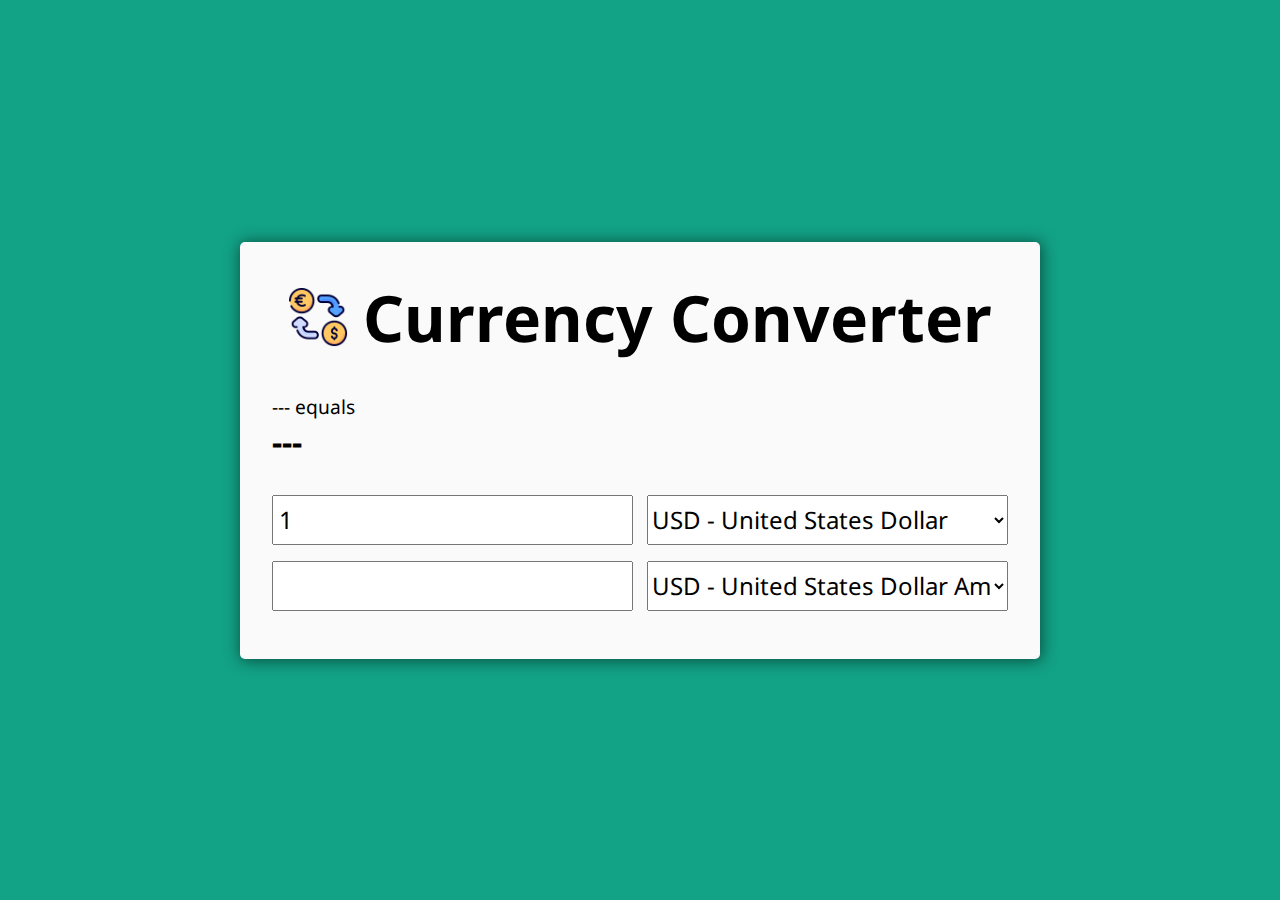
<file: Projects/curreny-converter-with-javascript/index.html>
<!DOCTYPE html>
<html lang="en">
  <head>
    <meta charset="UTF-8" />
    <meta http-equiv="X-UA-Compatible" content="IE=edge" />
    <meta name="viewport" content="width=device-width, initial-scale=1.0" />
    <link rel="shortcut icon" href="#" />
    <link rel="stylesheet" href="./style.css" />
    <title>Currency Converter</title>
  </head>
  <body>
    <div class="container">
      <div class="currency-converter">
        <div class="title">
          <img src="./images/exchange.png" />
          <h1>Currency Converter</h1>
        </div>
        <div class="exchange-rate">
          <p>--- equals</p>
          <h1>---</h1>
        </div>
        <div class="from-currency">
          <input type="number" id="from-currency-amount" value="1" />
          <select>
            <option>USD - United States Dollar</option>
          </select>
        </div>
        <div class="to-currency">
          <input type="number" id="to-currency-amount" />
          <select>
            <option>USD - United States Dollar American Morocco</option>
          </select>
        </div>
      </div>
    </div>

    <script src="./converter.js"></script>
  </body>
</html>
</file>
<file: Projects/curreny-converter-with-javascript/style.css>
@import url("https://fonts.googleapis.com/css2?family=Noto+Sans&display=swap");

* {
  margin: 0;
  padding: 0;
  box-sizing: border-box;
  font-family: "Noto Sans", sans-serif;
}

html {
  font-size: 16px;
}

.container {
  display: flex;
  align-items: center;
  justify-content: center;

  width: 100vw;
  height: 100vh;

  background-color: #12a286;
}

.currency-converter {
  background-color: #fafafa;
  padding: 2rem;
  border-radius: 5px;

  max-width: 800px;

  box-shadow: rgba(0, 0, 0, 0.5) 1px 1px 15px 1px;
}
.currency-converter .title {
  display: flex;
  align-items: center;
  justify-content: center;

  font-size: 2rem;
  font-weight: bold;
}
.currency-converter .title img {
  width: 60px;
  margin-right: 15px;
}
.exchange-rate {
  margin: 2rem 0;
}
.exchange-rate p {
  font-size: 1.2rem;
}

.from-currency,
.to-currency {
  display: flex;
  justify-content: space-between;
  margin: 1rem 0;
}
input,
select {
  width: 49%;
  height: 50px;
  font-size: 1.5rem;
}
input {
  padding-left: 5px;
}
</file>
